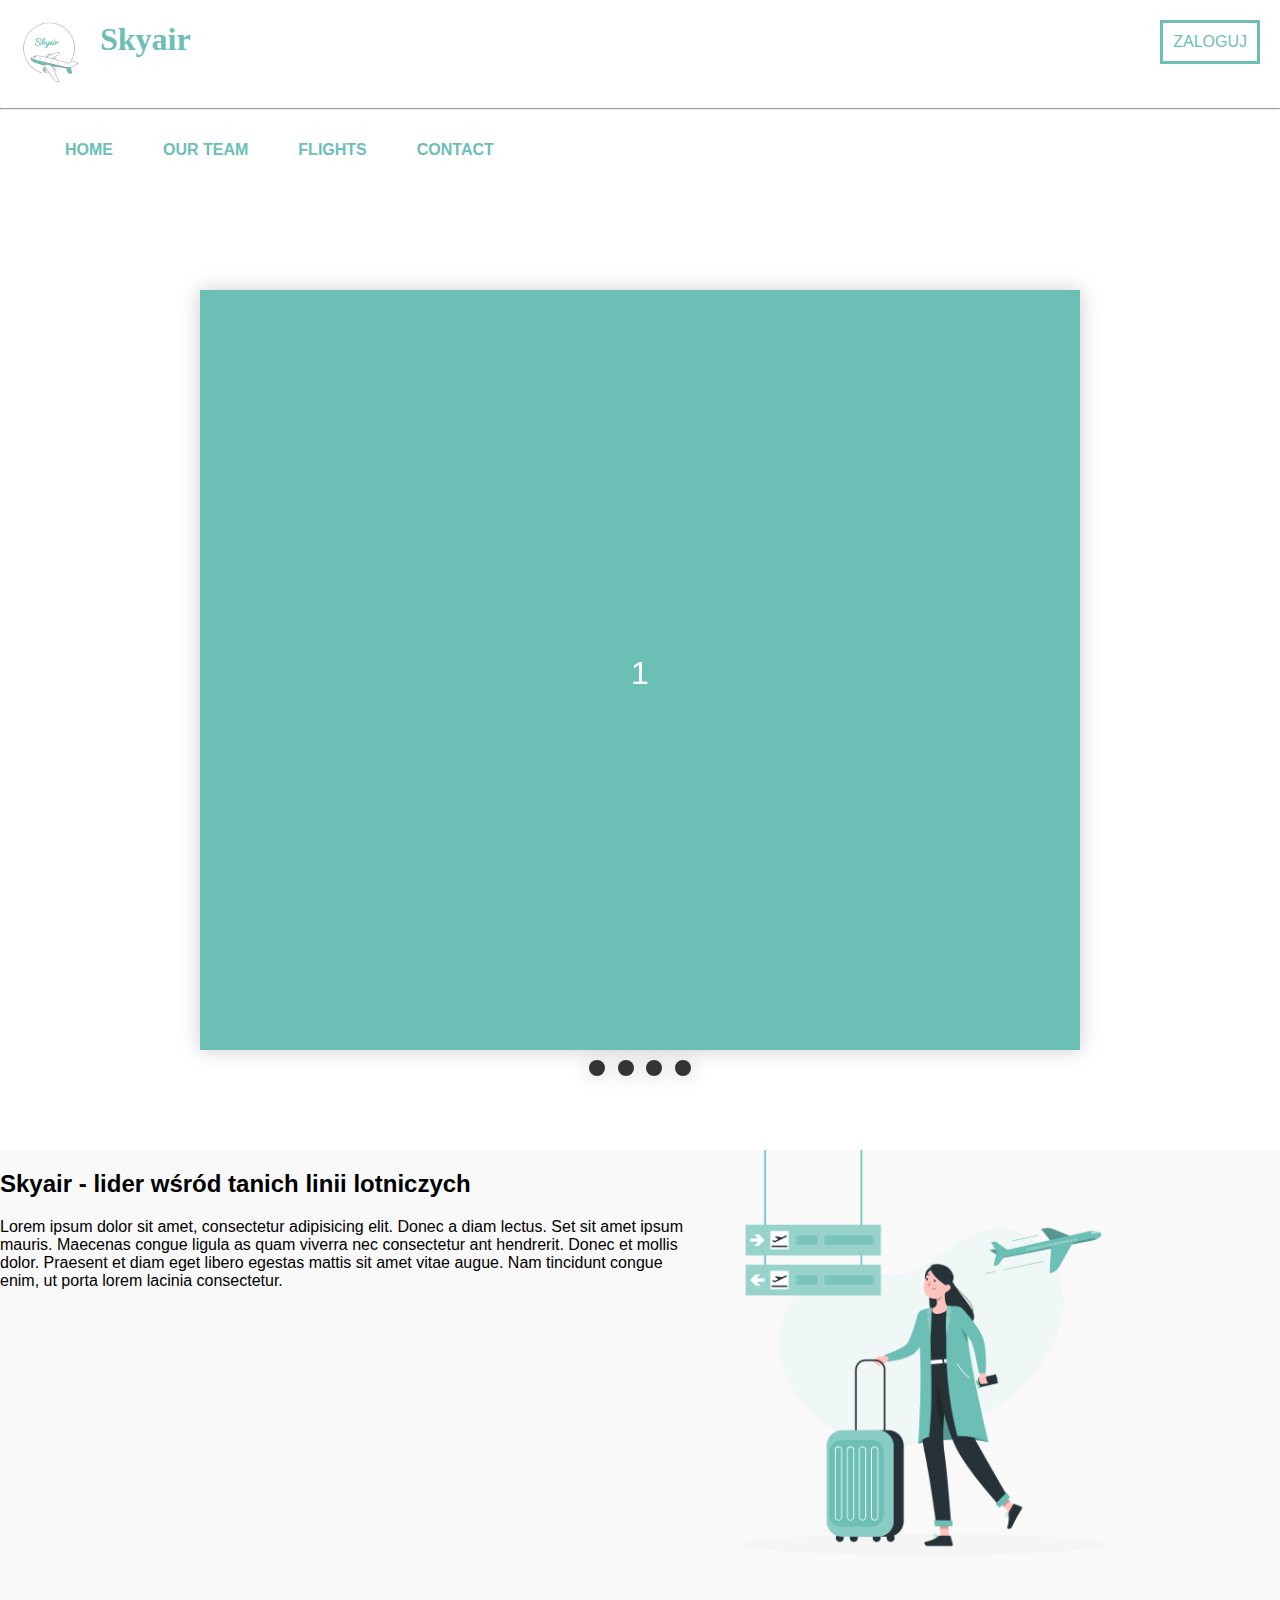
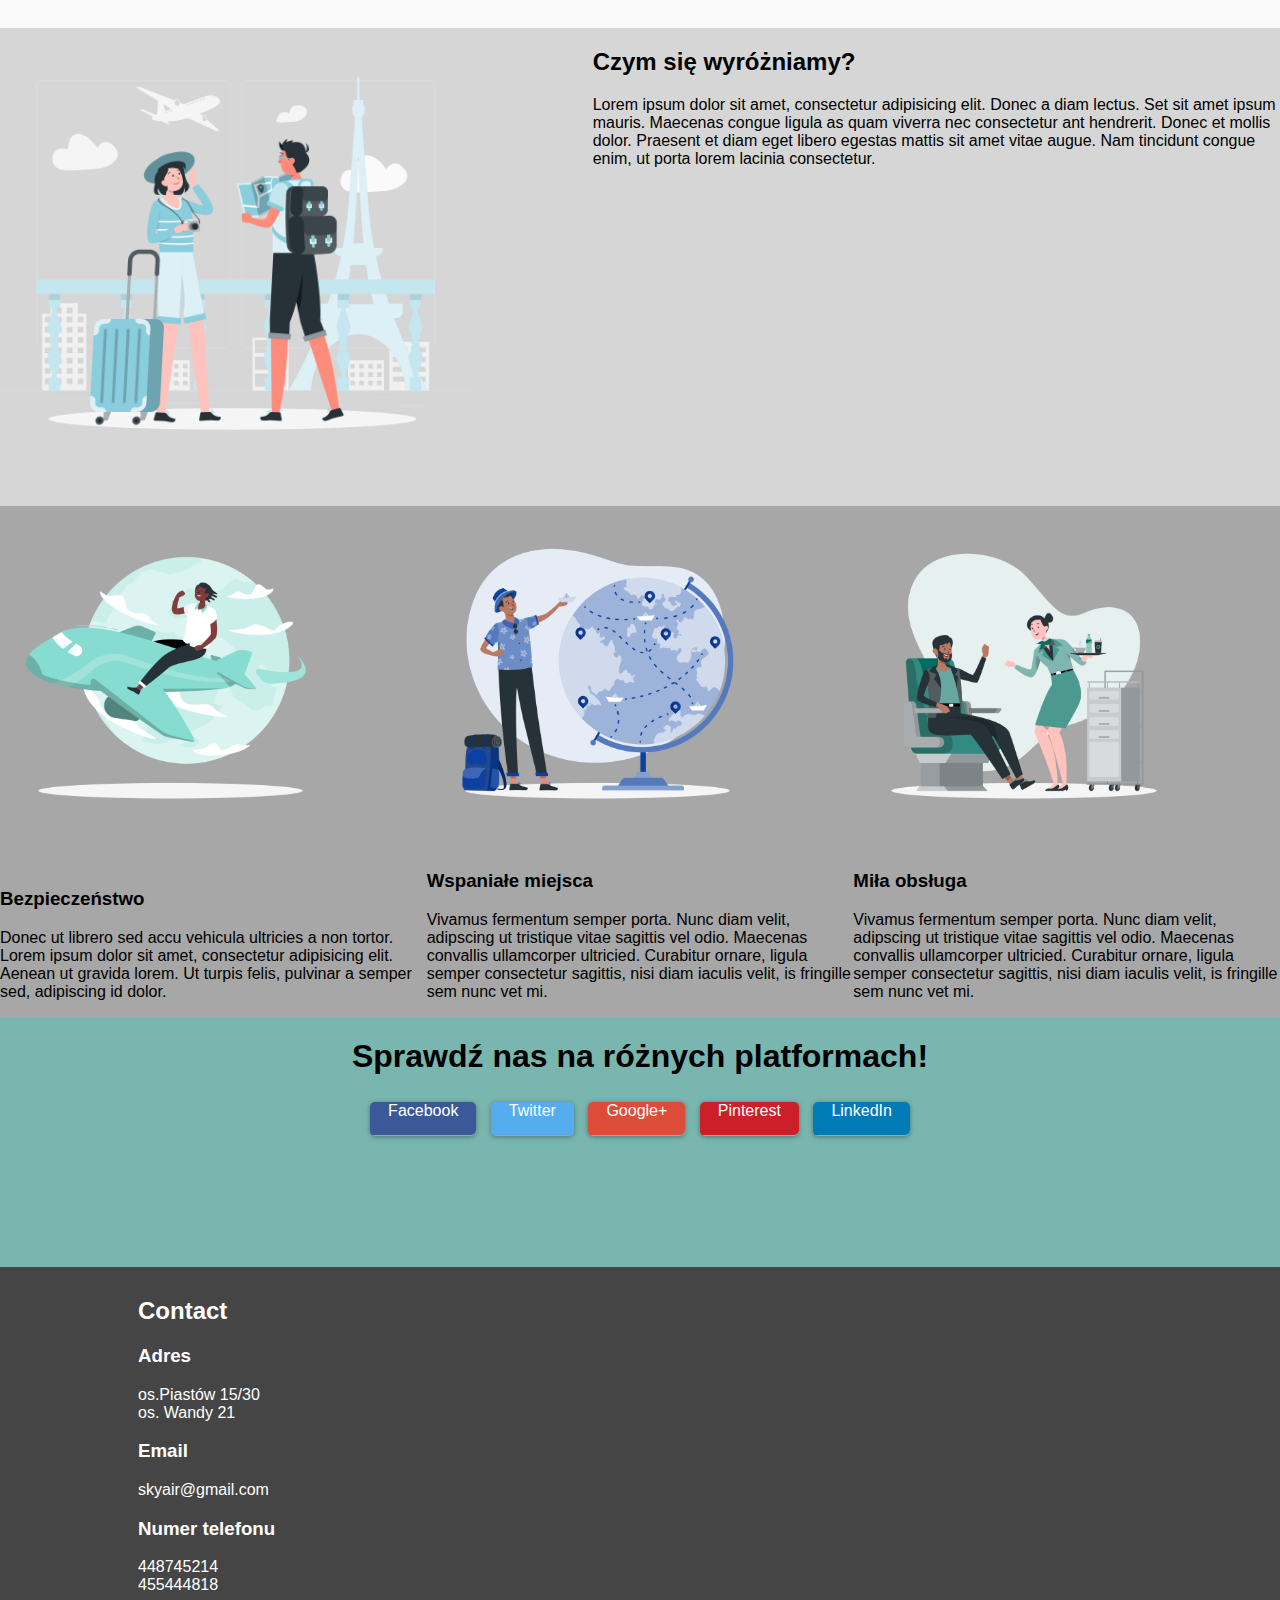
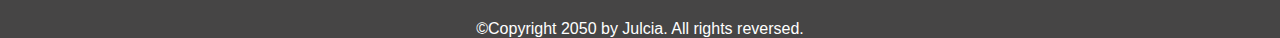
<file: index.html>
<!DOCTYPE html>
<html lang="en">
<head>
   
    <meta charset="UTF-8">
    <meta http-equiv="X-UA-Compatible" content="IE=edge">
    <meta name="viewport" content="width=device-width, initial-scale=1.0">
    <title>Skyair</title>
    <link rel="stylesheet" href="style.css">
    <link rel="stylesheet" href="https://fonts.google.com/specimen/Pacifico?query=pacif">
    <link rel="Shortcut icon" href="miniaturka.png" />

</head>
<body >
    <header>
        <img src="logo_1.png" width="100" height="100"><h1>Skyair</h1>
        <a href="login.html" class="button">zaloguj</a>
    </header>
   
   <hr>
    <nav>
        <section style="background: #eeeeee; color: #fff;">
            <!-- <h2>Underline Stroke</h2> -->
            <nav class="stroke">
        <ul>
          <li><a href="index.html">Home</a></li>
          <li><a href="ourteam.html">Our team</a></li>
          <li><a href="flights.html">Flights</a></li>
          <li><a href="contact.html">Contact</a></li>
        </ul>

    </section>
            </nav>
           
            <section class="carousel" aria-label="Gallery" >
              <ol class="carousel__viewport">
                <li id="carousel__slide1"
                    tabindex="0"
                    class="carousel__slide">
                  <div class="carousel__snapper">
                    <a href="#carousel__slide4"
                       class="carousel__prev"></a>
                    <a href="#carousel__slide2"
                       class="carousel__next"></a>
                  </div>
                </li>
                <li id="carousel__slide2"
                    tabindex="0"
                    class="carousel__slide">
                  <div class="carousel__snapper"></div>
                  <a href="#carousel__slide1"
                     class="carousel__prev"></a>
                  <a href="#carousel__slide3"
                     class="carousel__next"></a>
                </li>
                <li id="carousel__slide3"
                    tabindex="0"
                    class="carousel__slide">
                  <div class="carousel__snapper"></div>
                  <a href="#carousel__slide2"
                     class="carousel__prev"></a>
                  <a href="#carousel__slide4"
                     class="carousel__next"></a>
                </li>
                <li id="carousel__slide4"
                    tabindex="0"
                    class="carousel__slide">
                  <div class="carousel__snapper"></div>
                  <a href="#carousel__slide3"
                     class="carousel__prev"></a>
                  <a href="#carousel__slide1"
                     class="carousel__next"></a>
                </li>
              </ol>
              <aside class="carousel__navigation">
                <ol class="carousel__navigation-list">
                  <li class="carousel__navigation-item">
                    <a href="#carousel__slide1"
                       class="carousel__navigation-button">Go to slide 1</a>
                  </li>
                  <li class="carousel__navigation-item">
                    <a href="#carousel__slide2"
                       class="carousel__navigation-button">Go to slide 2</a>
                  </li>
                  <li class="carousel__navigation-item">
                    <a href="#carousel__slide3"
                       class="carousel__navigation-button">Go to slide 3</a>
                  </li>
                  <li class="carousel__navigation-item">
                    <a href="#carousel__slide4"
                       class="carousel__navigation-button">Go to slide 4</a>
                  </li>
                </ol>
              </aside>
            </section>

            <div class="hero-section">
              <div class="content">
                <h2>Skyair - lider wśród tanich linii lotniczych</h2>
                <p>Lorem ipsum dolor sit amet, consectetur adipisicing elit. Donec a diam lectus. Set sit amet ipsum mauris. Maecenas congue ligula as quam viverra nec consectetur ant hendrerit. Donec et mollis dolor. Praesent et diam eget libero egestas mattis sit amet vitae augue. Nam tincidunt congue enim, ut porta lorem lacinia consectetur.</p>
              </div>
              <div class="picture"><img src="airportp.png"></div>
              </div>

              <div class="fish-section">
               
               
                <div class="picture"><img src="Travelers.png"></div>
                <div class="content">
                  <h2>Czym się wyróżniamy?</h2>
       
                  <p>Lorem ipsum dolor sit amet, consectetur adipisicing elit. Donec a diam lectus. Set sit amet ipsum mauris. Maecenas congue ligula as quam viverra nec consectetur ant hendrerit. Donec et mollis dolor. Praesent et diam eget libero egestas mattis sit amet vitae augue. Nam tincidunt congue enim, ut porta lorem lacinia consectetur.</p>
                </div>
               </div>
<div class="big-dog">
  <div class="dog-section">
    <div class="picture"><img src="flyingp.png"></div>
    <div class="content">
      <h3>Bezpieczeństwo</h3>
      <p>Donec ut librero sed accu vehicula ultricies a non tortor. Lorem ipsum dolor sit amet, consectetur adipisicing elit. Aenean ut gravida lorem. Ut turpis felis, pulvinar a semper sed, adipiscing id dolor.</p>
   
      <!-- <p>Pelientesque auctor nisi id magna consequat sagittis. Curabitur dapibus, enim sit amet elit pharetra tincidunt feugiat nist imperdiet. Ut convallis libero in urna ultrices accumsan. Donec sed odio eros.</p> -->
    </div>
  </div>
   <div class="dog-section">
      <div class="picture"><img src="worldp.png"></div>
    <div class="content">
        <h3>Wspaniałe miejsca</h3>
        <p>Vivamus fermentum semper porta. Nunc diam velit, adipscing ut tristique vitae sagittis vel odio. Maecenas convallis ullamcorper ultricied. Curabitur ornare, ligula semper consectetur sagittis, nisi diam iaculis velit, is fringille sem nunc vet mi.</p>
      </div>
      </div>
    <div class="dog-section">
        <div class="picture"><img src="hostessp.png"></div>
        <div class="content">
            <h3>Miła obsługa</h3>
            <p>Vivamus fermentum semper porta. Nunc diam velit, adipscing ut tristique vitae sagittis vel odio. Maecenas convallis ullamcorper ultricied. Curabitur ornare, ligula semper consectetur sagittis, nisi diam iaculis velit, is fringille sem nunc vet mi.</p>
        </div>
  </div> 
</div>

<div id="social-platforms">
  <h1>Sprawdź nas na różnych platformach!</h1>
  
  <a class="btn btn-icon btn-facebook" href="https://www.facebook.com/"><i class="fa fa-facebook"></i><span>Facebook</span></a>
  <a class="btn btn-icon btn-twitter" href="https://twitter.com/?lang=pl"><i class="fa fa-twitter"></i><span>Twitter</span></a>
  <a class="btn btn-icon btn-googleplus" href="https://www.google.pl/"><i class="fa fa-google-plus"></i><span>Google+</span></a>
  <a class="btn btn-icon btn-pinterest" href="https://pl.pinterest.com/"><i class="fa fa-pinterest"></i><span>Pinterest</span></a>
  <a class="btn btn-icon btn-linkedin" href="https://pl.linkedin.com/"><i class="fa fa-linkedin"></i><span>LinkedIn</span></a>
  </div>
           <div class="color-section">
      <div class="last-section">
            <div class="contact">
              <h2>Contact</h2>
              <h3>Adres</h3>
              <p>os.Piastów 15/30 <br> os. Wandy 21 </p>
    <h3>Email</h3>
    <p>skyair@gmail.com</p>
    <h3>Numer telefonu</h3>
    <p>448745214 <br> 455444818</p>
            </div>
            <div class="map">
              <iframe src="https://www.google.com/maps/embed?pb=!1m18!1m12!1m3!1d5119.494952763664!2d20.00324704894448!3d50.09101461730559!2m3!1f0!2f0!3f0!3m2!1i1024!2i768!4f13.1!3m3!1m2!1s0x47165ab4af4bfb6b%3A0x67a5027c25554f45!2sosiedle%20Kombatant%C3%B3w%2C%20Krak%C3%B3w!5e0!3m2!1spl!2spl!4v1634810886099!5m2!1spl!2spl" width="400" height="300" style="border:0;" allowfullscreen="" loading="lazy"></iframe>

            </div>
    </div>
   </div>
  </div>
      <!-- It contains an article -->
     

 

 

  <!-- <h4>Miła obsługa</h4>

  <p>Donec viverra mi quis quam pulvinar at malesuada arcu rhoncus. Cum soclis natoque penatibus et manis dis parturient montes, nascetur ridiculus mus. In rutrum accumsan ultricies. Mauris vitae nisi at sem facilisis semper ac in est.</p> -->



     

      <!-- the aside content can also be nested within the main content -->
      <!-- <aside>
        <h2>Related</h2>

        <ul>
          <li><a href="#">Oh I do like to be beside the seaside</a></li>
          <li><a href="#">Oh I do like to be beside the sea</a></li>
          <li><a href="#">Although in the North of England</a></li>
          <li><a href="#">It never stops raining</a></li>
          <li><a href="#">Oh well...</a></li>
        </ul>
      </aside> -->

   
    <div class="footer">
        <p>©Copyright 2050 by Julcia. All rights reversed.</p>
    </div>

    <!-- <h2>Heading 2</h2>
    <p style="color:red;">This is a paragraph.</p>
    <p>This is another paragraph.</p> -->
</body>
</html>
</file>
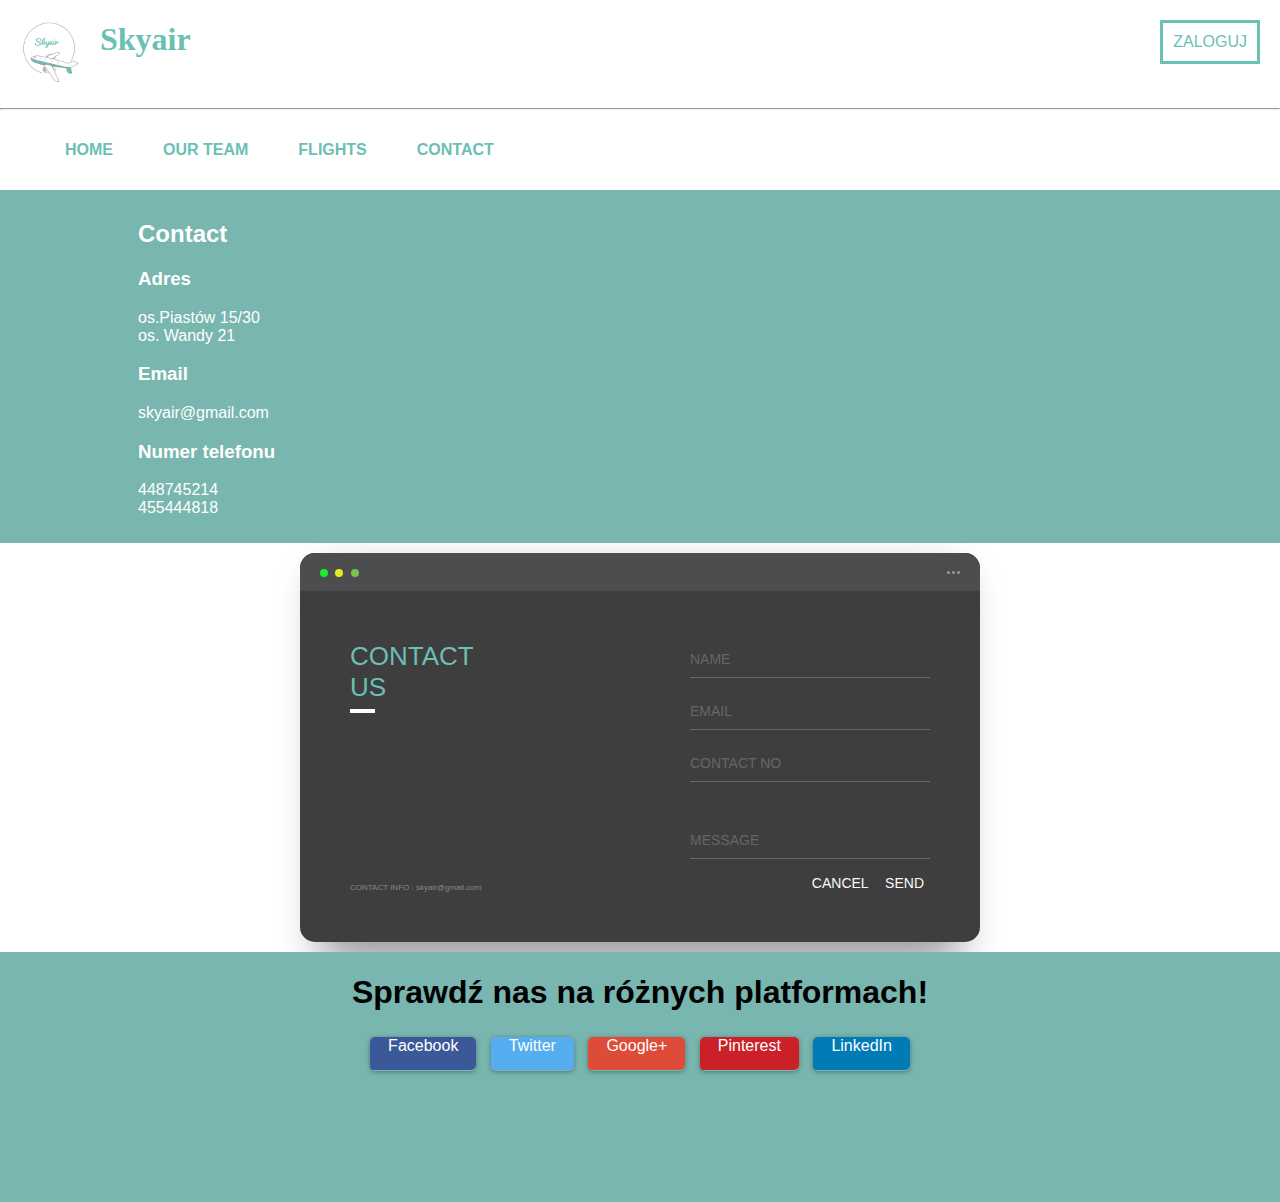
<file: contact.html>
<!DOCTYPE html>
<html lang="en">
<head>
   
    <meta charset="UTF-8">
    <meta http-equiv="X-UA-Compatible" content="IE=edge">
    <meta name="viewport" content="width=device-width, initial-scale=1.0">
    <title>Skyair</title>
    <link rel="stylesheet" href="style.css">
    <link rel="stylesheet" href="https://fonts.google.com/specimen/Pacifico?query=pacif">
    <link rel="Shortcut icon" href="miniaturka.png" />

</head>
<body >
    <header>
        <img src="logo_1.png" width="100" height="100"><h1>Skyair</h1>
        <a href="#" class="button">zaloguj</a>
    </header>
   
   <hr>
    <nav>
        <section style="background: #eeeeee; color: #fff;">
            <!-- <h2>Underline Stroke</h2> -->
            <nav class="stroke">
        <ul>
          <li><a href="index.html">Home</a></li>
          <li><a href="ourteam.html">Our team</a></li>
          <li><a href="flights.html">Flights</a></li>
          <li><a href="contact.html">Contact</a></li>
        </ul>

    </section>
            </nav>

            <div class="color1-section">
                <div class="last-section">
                      <div class="contact">
                        <h2>Contact</h2>
                        <h3>Adres</h3>
                        <p>os.Piastów 15/30 <br> os. Wandy 21 </p>
              <h3>Email</h3>
              <p>skyair@gmail.com</p>
              <h3>Numer telefonu</h3>
              <p>448745214 <br> 455444818</p>
                      </div>
                      <div class="map">
                        <iframe src="https://www.google.com/maps/embed?pb=!1m18!1m12!1m3!1d5119.494952763664!2d20.00324704894448!3d50.09101461730559!2m3!1f0!2f0!3f0!3m2!1i1024!2i768!4f13.1!3m3!1m2!1s0x47165ab4af4bfb6b%3A0x67a5027c25554f45!2sosiedle%20Kombatant%C3%B3w%2C%20Krak%C3%B3w!5e0!3m2!1spl!2spl!4v1634810886099!5m2!1spl!2spl" width="400" height="300" style="border:0;" allowfullscreen="" loading="lazy"></iframe>
          
                      </div>
              </div>
             </div>
            </div>
            <!-- <div class="contact-form">
                <form action="">
                    <label for="name">Imię</label>
                    <input type="text" id="name" name="name">
                    <label for="surname">Nazwisko</label>
                    <input type="text" id="surname" name="surname">
                    <label for="message">Wiadomość</label>
                    <textarea name="message" id="message" cols="30" rows="10"></textarea>
                </form>
            </div> -->

            <div class="background">
                <div class="container">
                  <div class="screen">
                    <div class="screen-header">
                      <div class="screen-header-left">
                        <div class="screen-header-button close"></div>
                        <div class="screen-header-button maximize"></div>
                        <div class="screen-header-button minimize"></div>
                      </div>
                      <div class="screen-header-right">
                        <div class="screen-header-ellipsis"></div>
                        <div class="screen-header-ellipsis"></div>
                        <div class="screen-header-ellipsis"></div>
                      </div>
                    </div>
                    <div class="screen-body">
                      <div class="screen-body-item left">
                        <div class="app-title">
                          <span>CONTACT</span>
                          <span>US</span>
                        </div>
                        <div class="app-contact">CONTACT INFO : skyair@gmail.com</div>
                      </div>
                      <div class="screen-body-item">
                        <div class="app-form">
                          <div class="app-form-group">
                            <input class="app-form-control" placeholder="NAME" >
                          </div>
                          <div class="app-form-group">
                            <input class="app-form-control" placeholder="EMAIL">
                          </div>
                          <div class="app-form-group">
                            <input class="app-form-control" placeholder="CONTACT NO">
                          </div>
                          <div class="app-form-group message">
                            <input class="app-form-control" placeholder="MESSAGE">
                          </div>
                          <div class="app-form-group buttons">
                            <button class="app-form-button">CANCEL</button>
                            <button class="app-form-button">SEND</button>
                          </div>
                        </div>
                      </div>
                    </div>
                  </div>
                  
                  </div>
                </div>
              
              <div id="social-platforms">
                <h1>Sprawdź nas na różnych platformach!</h1>
                
                <a class="btn btn-icon btn-facebook" href="https://www.facebook.com/"><i class="fa fa-facebook"></i><span>Facebook</span></a>
                <a class="btn btn-icon btn-twitter" href="https://twitter.com/?lang=pl"><i class="fa fa-twitter"></i><span>Twitter</span></a>
                <a class="btn btn-icon btn-googleplus" href="https://www.google.pl/"><i class="fa fa-google-plus"></i><span>Google+</span></a>
                <a class="btn btn-icon btn-pinterest" href="https://pl.pinterest.com/"><i class="fa fa-pinterest"></i><span>Pinterest</span></a>
                <a class="btn btn-icon btn-linkedin" href="https://pl.linkedin.com/"><i class="fa fa-linkedin"></i><span>LinkedIn</span></a>
                </div>
                

            <!-- <div class="footer">
                <p>©Copyright 2050 by nobody. All rights reversed.</p>
            </div> -->
    </body>
    </html>
</file>
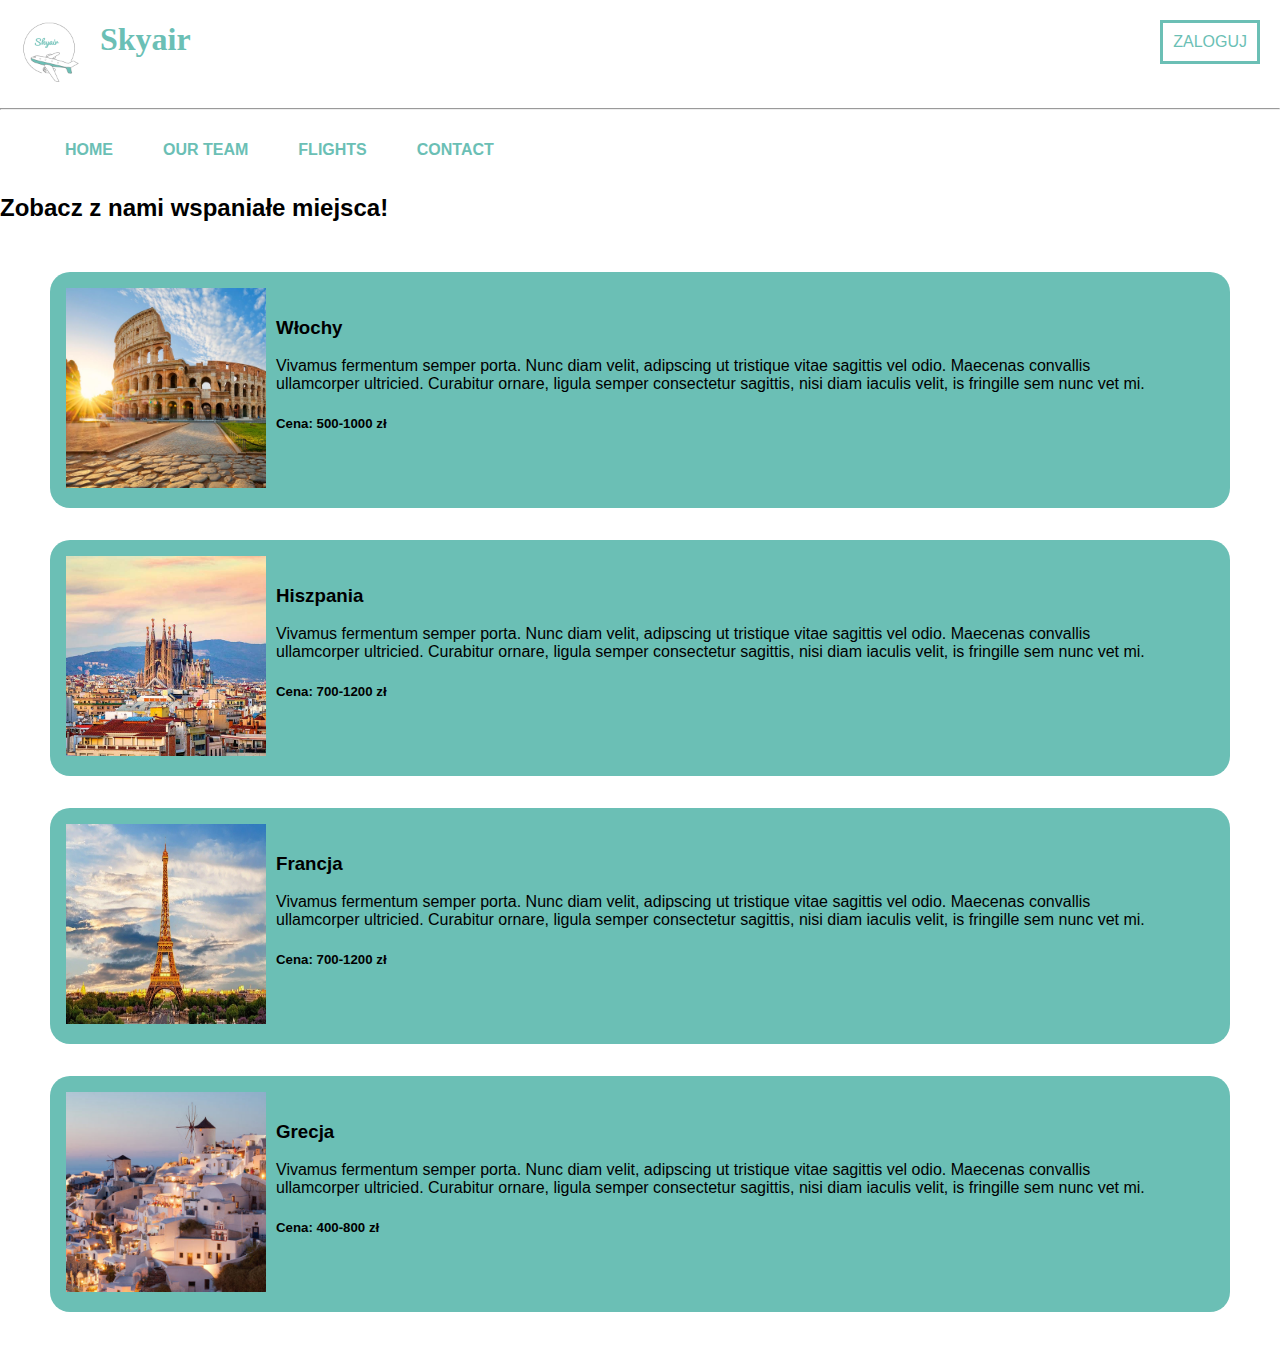
<file: flights.html>
<!DOCTYPE html>
<html lang="en">
<head>
   
    <meta charset="UTF-8">
    <meta http-equiv="X-UA-Compatible" content="IE=edge">
    <meta name="viewport" content="width=device-width, initial-scale=1.0">
    <title>Skyair</title>
    <link rel="stylesheet" href="style.css">
    <link rel="stylesheet" href="https://fonts.google.com/specimen/Pacifico?query=pacif">
    <link rel="Shortcut icon" href="miniaturka.png" />

</head>
<body >
    <header>
        <img src="logo_1.png" width="100" height="100"><h1>Skyair</h1>
        <a href="#" class="button">zaloguj </a>
    </header>
   
   <hr>
    <nav>
        <section style="background: #eeeeee; color: #fff;">
            <!-- <h2>Underline Stroke</h2> -->
            <nav class="stroke">
        <ul>
          <li><a href="index.html">Home</a></li>
          <li><a href="ourteam.html">Our team</a></li>
          <li><a href="flights.html">Flights</a></li>
          <li><a href="contact.html">Contact</a></li>
        </ul>

    </section>
            </nav>

            <h2>Zobacz z nami wspaniałe miejsca!</h2>
            <div class="big-kot">
                <div class="kot-section">
                  <div class="picture1"><img src="wlochy.jpg" width="200px" height="200px"></div>
                  <div class="content1" >
                    <h3>Włochy</h3>
                    <p>Vivamus fermentum semper porta. Nunc diam velit, adipscing ut tristique vitae sagittis vel odio. Maecenas convallis ullamcorper ultricied. Curabitur ornare, ligula semper consectetur sagittis, nisi diam iaculis velit, is fringille sem nunc vet mi.</p>
                 <h5>Cena: 500-1000 zł</h5>
                 
                  </div>
                  
                </div>
                 <div class="kot-section">
                    <div class="picture1"><img src="hiszpania.jpg" width="200px" height="200px"></div>
                    <div class="content2">
                    <h3>Hiszpania</h3>
                      <p>Vivamus fermentum semper porta. Nunc diam velit, adipscing ut tristique vitae sagittis vel odio. Maecenas convallis ullamcorper ultricied. Curabitur ornare, ligula semper consectetur sagittis, nisi diam iaculis velit, is fringille sem nunc vet mi.</p>
                      <h5>Cena: 700-1200 zł</h5>
                    </div>
                    </div>
                    <div class="kot-section">
                      <div class="picture1"><img src="paryz.jpg" width="200px" height="200px"></div>
                      <div class="content2">
                      <h3>Francja</h3>
                        <p>Vivamus fermentum semper porta. Nunc diam velit, adipscing ut tristique vitae sagittis vel odio. Maecenas convallis ullamcorper ultricied. Curabitur ornare, ligula semper consectetur sagittis, nisi diam iaculis velit, is fringille sem nunc vet mi.</p>
                        <h5>Cena: 700-1200 zł</h5>
                      </div>
                    </div>
                  <div class="kot-section">
                      <div class="picture1"><img src="grecja.jpg" width="200px" height="200px"></div>
                      <div class="content1">
                          <h3>Grecja</h3>
                          <p>Vivamus fermentum semper porta. Nunc diam velit, adipscing ut tristique vitae sagittis vel odio. Maecenas convallis ullamcorper ultricied. Curabitur ornare, ligula semper consectetur sagittis, nisi diam iaculis velit, is fringille sem nunc vet mi.</p>
                          <h5>Cena: 400-800 zł</h5>
                        </div>
                </div> 
              </div>
</file>
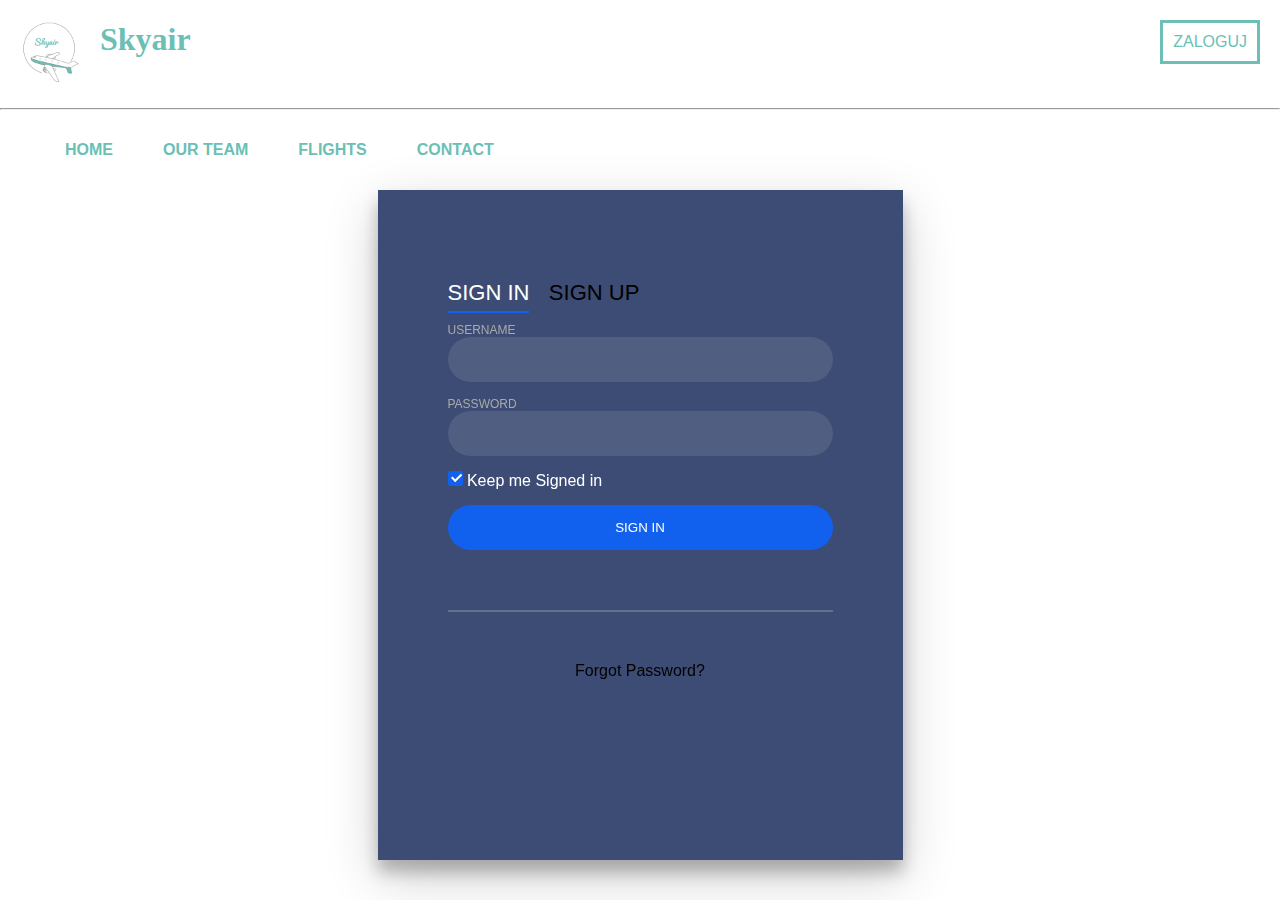
<file: login.html>
<!DOCTYPE html>
<html lang="en">
<head>
   
    <meta charset="UTF-8">
    <meta http-equiv="X-UA-Compatible" content="IE=edge">
    <meta name="viewport" content="width=device-width, initial-scale=1.0">
    <title>Skyair</title>
    <link rel="stylesheet" href="style.css">
    <link rel="stylesheet" href="https://fonts.google.com/specimen/Pacifico?query=pacif">
    <link rel="Shortcut icon" href="miniaturka.png" />

</head>
<body >
    <header>
        <img src="logo_1.png" width="100" height="100"><h1>Skyair</h1>
        <a href="#" class="button">zaloguj</a>
    </header>
   
   <hr>
    <nav>
        <section style="background: #eeeeee; color: #fff;">
            <!-- <h2>Underline Stroke</h2> -->
            <nav class="stroke">
        <ul>
          <li><a href="index.html">Home</a></li>
          <li><a href="ourteam.html">Our team</a></li>
          <li><a href="flights.html">Flights</a></li>
          <li><a href="contact.html">Contact</a></li>
        </ul>

    </section>
            </nav>

            <div class="login-wrap">
                <div class="login-html">
                    <input id="tab-1" type="radio" name="tab" class="sign-in" checked><label for="tab-1" class="tab">Sign In</label>
                    <input id="tab-2" type="radio" name="tab" class="sign-up"><label for="tab-2" class="tab">Sign Up</label>
                    <div class="login-form">
                        <div class="sign-in-htm">
                            <div class="group">
                                <label for="user" class="label">Username</label>
                                <input id="user" type="text" class="input">
                            </div>
                            <div class="group">
                                <label for="pass" class="label">Password</label>
                                <input id="pass" type="password" class="input" data-type="password">
                            </div>
                            <div class="group">
                                <input id="check" type="checkbox" class="check" checked>
                                <label for="check"><span class="icon"></span> Keep me Signed in</label>
                            </div>
                            <div class="group">
                                <input type="submit" class="button" value="Sign In">
                            </div>
                            <div class="hr"></div>
                            <div class="foot-lnk">
                                <a href="#forgot">Forgot Password?</a>
                            </div>
                        </div>
                        <div class="sign-up-htm">
                            <div class="group">
                                <label for="user" class="label">Username</label>
                                <input id="user" type="text" class="input">
                            </div>
                            <div class="group">
                                <label for="pass" class="label">Password</label>
                                <input id="pass" type="password" class="input" data-type="password">
                            </div>
                            <div class="group">
                                <label for="pass" class="label">Repeat Password</label>
                                <input id="pass" type="password" class="input" data-type="password">
                            </div>
                            <div class="group">
                                <label for="pass" class="label">Email Address</label>
                                <input id="pass" type="text" class="input">
                            </div>
                            <div class="group">
                                <input type="submit" class="button" value="Sign Up">
                            </div>
                            <div class="hr"></div>
                            <div class="foot-lnk">
                                <label for="tab-1">Already Member?</a>
                            </div>
                        </div>
                    </div>
                </div>
            </div>
</file>
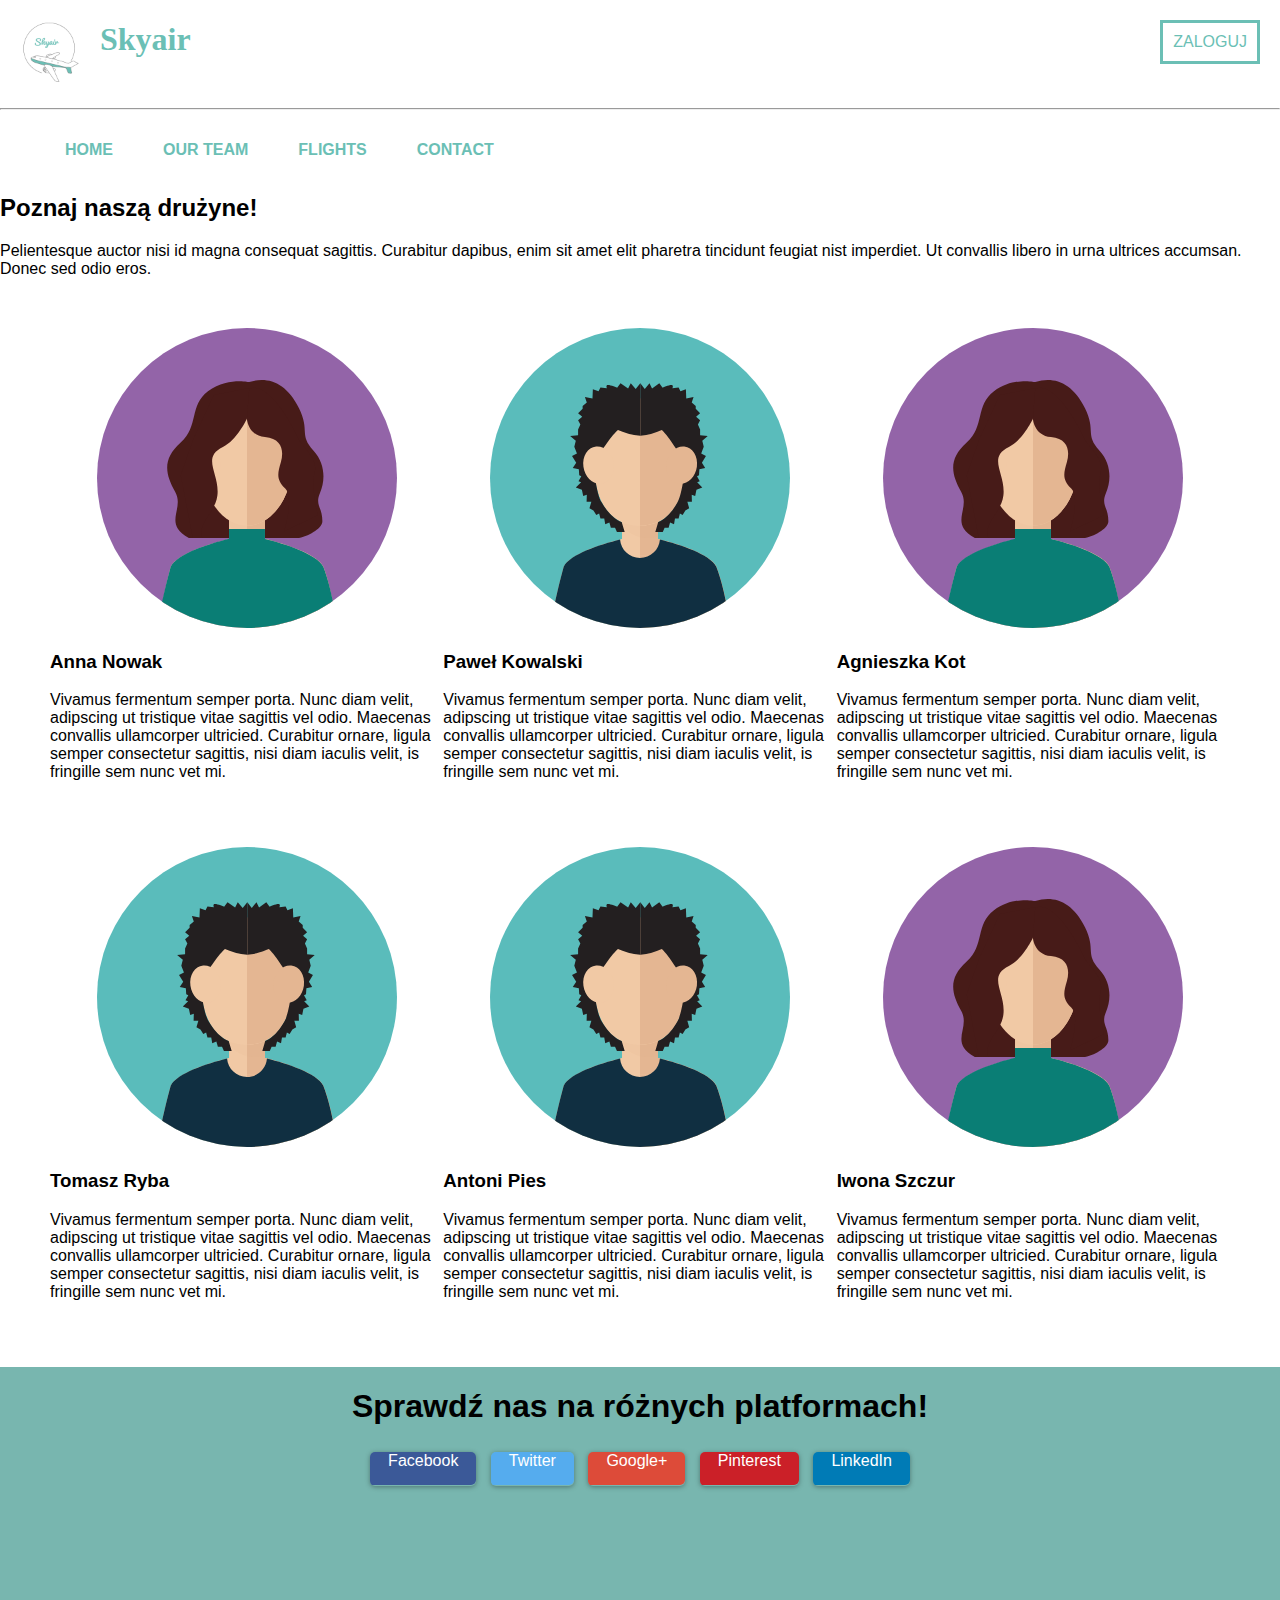
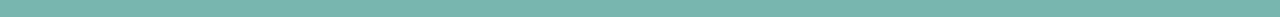
<file: ourteam.html>
<!DOCTYPE html>
<html lang="en">
<head>
   
    <meta charset="UTF-8">
    <meta http-equiv="X-UA-Compatible" content="IE=edge">
    <meta name="viewport" content="width=device-width, initial-scale=1.0">
    <title>Skyair</title>
    <link rel="stylesheet" href="style.css">
    <link rel="stylesheet" href="https://fonts.google.com/specimen/Pacifico?query=pacif">
    <link rel="Shortcut icon" href="miniaturka.png" />

</head>
<body >
    <header>
        <img src="logo_1.png" width="100" height="100"><h1>Skyair</h1>
        <a href="#" class="button">zaloguj</a>
    </header>
   
   <hr>
    <nav>
        <section style="background: #eeeeee; color: #fff;">
            <!-- <h2>Underline Stroke</h2> -->
            <nav class="stroke">
        <ul>
          <li><a href="index.html">Home</a></li>
          <li><a href="ourteam.html">Our team</a></li>
          <li><a href="flights.html">Flights</a></li>
          <li><a href="contact.html">Contact</a></li>
        </ul>

    </section>
            </nav>

<h2>Poznaj naszą drużyne!</h2>
<p>Pelientesque auctor nisi id magna consequat sagittis. Curabitur dapibus, enim sit amet elit pharetra tincidunt feugiat nist imperdiet. Ut convallis libero in urna ultrices accumsan. Donec sed odio eros.</p>
<div class="big-sok">
    <div class="sok-section">
      <div class="zdj"><img src="ona.svg"></div>
      <div class="content">
        <h3>Anna Nowak</h3>
        <p>Vivamus fermentum semper porta. Nunc diam velit, adipscing ut tristique vitae sagittis vel odio. Maecenas convallis ullamcorper ultricied. Curabitur ornare, ligula semper consectetur sagittis, nisi diam iaculis velit, is fringille sem nunc vet mi.</p>
     
        <!-- <p>Pelientesque auctor nisi id magna consequat sagittis. Curabitur dapibus, enim sit amet elit pharetra tincidunt feugiat nist imperdiet. Ut convallis libero in urna ultrices accumsan. Donec sed odio eros.</p> -->
      </div>
    </div>
     <div class="sok-section">
        <div class="zdj"><img src="on.svg"></div>
      <div class="content">
          <h3>Paweł Kowalski</h3>
          <p>Vivamus fermentum semper porta. Nunc diam velit, adipscing ut tristique vitae sagittis vel odio. Maecenas convallis ullamcorper ultricied. Curabitur ornare, ligula semper consectetur sagittis, nisi diam iaculis velit, is fringille sem nunc vet mi.</p>
        </div>
        </div>
      <div class="sok-section">
          <div class="zdj"><img src="ona.svg"></div>
          <div class="content">
              <h3>Agnieszka Kot</h3>
              <p>Vivamus fermentum semper porta. Nunc diam velit, adipscing ut tristique vitae sagittis vel odio. Maecenas convallis ullamcorper ultricied. Curabitur ornare, ligula semper consectetur sagittis, nisi diam iaculis velit, is fringille sem nunc vet mi.</p>
          </div>
    </div> 
  </div>
  <div class="big-sok">
    <div class="sok-section">
      <div class="zdj"><img src="on.svg"></div>
      <div class="content">
        <h3>Tomasz Ryba</h3>
        <p>Vivamus fermentum semper porta. Nunc diam velit, adipscing ut tristique vitae sagittis vel odio. Maecenas convallis ullamcorper ultricied. Curabitur ornare, ligula semper consectetur sagittis, nisi diam iaculis velit, is fringille sem nunc vet mi.</p>
     
        <!-- <p>Pelientesque auctor nisi id magna consequat sagittis. Curabitur dapibus, enim sit amet elit pharetra tincidunt feugiat nist imperdiet. Ut convallis libero in urna ultrices accumsan. Donec sed odio eros.</p> -->
      </div>
    </div>
     <div class="sok-section">
        <div class="zdj"><img src="on.svg"></div>
      <div class="content">
          <h3>Antoni Pies</h3>
          <p>Vivamus fermentum semper porta. Nunc diam velit, adipscing ut tristique vitae sagittis vel odio. Maecenas convallis ullamcorper ultricied. Curabitur ornare, ligula semper consectetur sagittis, nisi diam iaculis velit, is fringille sem nunc vet mi.</p>
        </div>
        </div>
      <div class="sok-section">
          <div class="zdj"><img src="ona.svg"></div>
          <div class="content">
              <h3>Iwona Szczur</h3>
              <p>Vivamus fermentum semper porta. Nunc diam velit, adipscing ut tristique vitae sagittis vel odio. Maecenas convallis ullamcorper ultricied. Curabitur ornare, ligula semper consectetur sagittis, nisi diam iaculis velit, is fringille sem nunc vet mi.</p>
          </div>
    </div> 
  </div>

  <div id="social-platforms">
    <h1>Sprawdź nas na różnych platformach!</h1>
    
    <a class="btn btn-icon btn-facebook" href="https://www.facebook.com/"><i class="fa fa-facebook"></i><span>Facebook</span></a>
    <a class="btn btn-icon btn-twitter" href="https://twitter.com/?lang=pl"><i class="fa fa-twitter"></i><span>Twitter</span></a>
    <a class="btn btn-icon btn-googleplus" href="https://www.google.pl/"><i class="fa fa-google-plus"></i><span>Google+</span></a>
    <a class="btn btn-icon btn-pinterest" href="https://pl.pinterest.com/"><i class="fa fa-pinterest"></i><span>Pinterest</span></a>
    <a class="btn btn-icon btn-linkedin" href="https://pl.linkedin.com/"><i class="fa fa-linkedin"></i><span>LinkedIn</span></a>
    </div>
</file>
<file: style.css>
body{
  margin:0;
  padding: 0;
  max-width: 100%;
  font-family: Arial;
}

h5 ~ a{
  border-color: red;
}

header{
  color:#6BBFB5;
  font-family: "Pacifico";
  display: flex;
  flex-direction: row;
  justify-content: left;
}
   nav{
     background-color: white ;
   }
  nav ul{
      display: flex;
      flex-direction: row;
      justify-content: left;
  }
  nav ul li{
      display: inline-block
      /* list-style:none;
      padding-right: 2em; */
  }
  nav ul li a {
  display: block;
    padding: 15px;
    text-decoration: none;
    color: #6BBFB5;
    font-weight: 800;
    text-transform: uppercase;
    margin: 0 10px;
  }
  nav ul li a,
  nav ul li a:after,
  nav ul li a:before {
    transition: all .5s;
  }
  nav ul li a:hover {
    color: #6BBFB5;
  }
  nav.stroke ul li a,
nav.fill ul li a {
position: relative;
}
nav.stroke ul li a:after,
nav.fill ul li a:after {
position: absolute;
bottom: 0;
left: 0;
right: 0;
margin: auto;
width: 0%;
content: '.';
color: transparent;
background: #6BBFB5;
height: 1px;
}
nav.stroke ul li a:hover:after {
width: 100%;
}

  .main1{
      color:black;
  }
 
.hero-section{
  width: 100%;
  display: flex;
  flex-direction: row;
  justify-content: center;
 background-color: rgb(250, 249, 249);
  /* background-image: url("lotnisko1.png"); */
  /* background-size: 100% 100%;
  background-position: 0% 0%;
  min-width: 100%;
  min-height: 100%; */
}

.picture img{
  width:80%;

}
header b{
  border: 3px solid #6b71bf;
  padding: 10px;
  position: absolute;
  right: 20px;
  top: 10px;
  text-transform: uppercase;
  font-family: Arial, Helvetica, sans-serif;
  text-decoration: none;
  color: #7cbf6b;
}
header b:hover{
  background-color: #bf7c6b;
  color:white;
}
.fish-section{
  display: flex;
  flex-direction: row;
  justify-content: space-between;
background-color: rgb(214, 214, 214);
}
.cat-section{
  display: flex;
  flex-direction: row;
  justify-content: space-between;
background-color: rgb(167, 167, 167);
}

.big-dog{
  display: flex;
  flex-direction: row;
  justify-content: space-between;
  background-color: rgb(167, 167, 167);
}

.dog-section{
  display: flex;
  flex-direction: column;
  justify-content: space-between;
 
}
.big-sok{
  display: flex;
  flex-direction: row;
  justify-content: space-between;
  background-color: white;
  margin: 50px;
}

.sok-section{
  display: flex;
  flex-direction: column;
  justify-content: space-between;
  align-items: center;
  width: 35%;
}


.zdj img{
  width: 100%;
  
  border-radius: 50%;
  
}

/* @import url(//maxcdn.bootstrapcdn.com/font-awesome/4.2.0/css/font-awesome.min.css);
@import url(https://fonts.googleapis.com/css?family=Roboto:400,300); */

/*Ignore me, I'm just page styling*/
/* html {font-family: 'Roboto', sans-serif;font-size:16px;line-height:1em;height:100%;}
/* body { */
  /* background: #ffffff;
  background: -moz-linear-gradient(-45deg, #ffffff 0%, #ffffff 50%, #F2F2F2 50%, #F2F2F2 50%, #F2F2F2 100%);
  background: -webkit-gradient(linear, left top, right bottom, color-stop(0%,#ffffff), color-stop(50%,#ffffff), color-stop(50%,#F2F2F2), color-stop(50%,#F2F2F2), color-stop(100%,#F2F2F2));
  background: -webkit-linear-gradient(-45deg, #ffffff 0%,#ffffff 50%,#F2F2F2 50%,#F2F2F2 50%,#F2F2F2 100%);
  background: -o-linear-gradient(-45deg, #ffffff 0%,#ffffff 50%,#F2F2F2 50%,#F2F2F2 50%,#F2F2F2 100%);
  background: -ms-linear-gradient(-45deg, #ffffff 0%,#ffffff 50%,#F2F2F2 50%,#F2F2F2 50%,#F2F2F2 100%);
  background: linear-gradient(135deg, #ffffff 0%,#ffffff 50%,#F2F2F2 50%,#F2F2F2 50%,#F2F2F2 100%);
} */ 



#social-platforms {
  
  top:100px;
  top:25vh;
  font-size:1rem;
  text-align: center;
  height:250px;
  overflow:hidden;
}

/*Pen code from this point on*/
.btn {
  clear:both;
  white-space:nowrap;
  /* font-size: .8em; */
  display:inline-block;
  border-radius:5px;
  box-shadow: 0 1px 5px 0 rgba(0, 0, 0, 0.35);
  margin: 5px;
  -webkit-transition:all .5s;
  -moz-transition:all .5s;
  transition:all .5s;
  overflow:hidden;
  height: 34px;

}

.btn:hover {
  box-shadow: 0 5px 15px 0 black;
}

.btn:focus {
  box-shadow: 0 3px 10px 0 rgba(0, 0, 0, 0.4);
}

/* .btn > span,.btn-icon > i {
  float:left;
  padding:13px;
  -webkit-transition:all .5s;
  -moz-transition:all .5s;
  transition:all .5s;
  line-height:1em
} */

.btn > span {
  padding:14px 18px 16px;
  white-space:nowrap;
  color:#FFF;
  background:#b8b8b8
  
}

.btn:focus > span {
  background:#9a9a9a
} 

/* .btn-icon > i {
  border-radius:5px 0 0 5px;
  position:relative;
  width:13px;
  text-align:center;
  font-size:1.25em;
  color:#fff;
  
} */

/* .btn-icon > i:after {
  content:"";
  border:8px solid;
  border-color:transparent transparent transparent #222;
  position:absolute;
  top:13px;
  right:-15px
} */

.btn-icon:hover > i,.btn-icon:focus > i {
  color:#FFF
} 

.btn-icon > span {
  border-radius:0 5px 5px 0
}

/*Facebook*/
.btn-facebook:hover > i,.btn-facebook:focus > i {
  color:#3b5998
}

.btn-facebook > span {
  background:#3b5998
}

/*Twitter*/
.btn-twitter:hover > i,.btn-twitter:focus > i {
  color:#55acee
}

.btn-twitter > span {
  background:#55acee
}

/*Google*/
.btn-googleplus:hover > i,.btn-googleplus:focus > i {
  color:#dd4b39
}

.btn-googleplus > span {
  background:#dd4b39
}

/*Pinterest*/
.btn-pinterest:hover > i,.btn-pinterest:focus > i {
  color:#cb2028
}

.btn-pinterest > span {
  background:#cb2028
}

/*LinkedIn*/
.btn-linkedin:hover > i,.btn-linkedin:focus > i {
  color:#007bb6
}

.btn-linkedin > span {
  background:#007bb6
}


@media screen and (max-width: 900px) {
.sok-section{
  width: 40%;
}

}
.big-kot{
  margin: 50px;
  
}
.kot-section{
  display: flex;
  flex-direction: row;
  justify-content: left;
  margin-bottom: 2rem;
  padding: 1rem;
  
  background: #6bbfb5;
  border-radius: 20px;
}
.contact{
  padding: 10px;
  width: 900px;
}
.last-section{
  display: flex;
  flex-direction: row;
  justify-content: space-between;
 width: 80%;
 margin: auto;
 color: white;
 
}

.color-section{
  background-color: rgb(70, 69, 69);
}
.color1-section{
  background-color: #78b6af;
  color: #333;
}
.footer{
  background-color: rgb(70, 69, 69);
  text-align: center;
  color: #fff;
}

.footer p{
  margin: 0;
}

#social-platforms{
  background-color: #78b6af;
}
.content1{
  padding: 10px;
  width: 900px;
  background-color: #6bbfb5;
}
.content2{
  padding: 10px;
  width: 900px;
  background-color:#6bbfb5;
}
.cat-section div{
  flex-direction: column;
}

a.button{
  border: 3px solid #6bbfb5;
  padding: 10px;
  position: absolute;
  right: 20px;
  top: 20px;
  text-transform: uppercase;
  font-family: Arial, Helvetica, sans-serif;
  text-decoration: none;
  color: #6BBFB5;
}

header a:hover{
  background-color: #6BBFB5;
  color:white;
}
form{
  display: flex;
  flex-direction: column;
  padding: 50px;
  background-color: #bf7c6b;
}

form input{
  height: 2rem;
}

form input:focus, form textarea:focus{
  outline: none;
}

form input, form textarea{
  border: none;
  border-bottom: 3px solid #0093E9;
  margin-bottom: 1.5rem;
}

@keyframes tonext {
  75% {
    left: 0;
  }
  95% {
    left: 100%;
  }
  98% {
    left: 100%;
  }
  99% {
    left: 0;
  }
}

@keyframes tostart {
  75% {
    left: 0;
  }
  95% {
    left: -300%;
  }
  98% {
    left: -300%;
  }
  99% {
    left: 0;
  }
}

@keyframes snap {
  96% {
    scroll-snap-align: center;
  }
  97% {
    scroll-snap-align: none;
  }
  99% {
    scroll-snap-align: none;
  }
  100% {
    scroll-snap-align: center;
  }
}










* {
  box-sizing: border-box;
  scrollbar-color: transparent transparent; /* thumb and track color */
  scrollbar-width: 0px;
}

*::-webkit-scrollbar {
  width: 0;
}

*::-webkit-scrollbar-track {
  background: transparent;
}

*::-webkit-scrollbar-thumb {
  background: transparent;
  border: none;
}

* {
  -ms-overflow-style: none;
}

ol, li {
  list-style: none;
  margin: 0;
  padding: 0;
}

.carousel {
  position: relative;
  padding-top: 75%;
  filter: drop-shadow(0 0 10px #0003);
  perspective: 100px;
  
  
}

.carousel__viewport {
  position: absolute;
  top: 100px;
  right: 200px;
  bottom: 100px;
  left: 200px;
  display: flex;
  overflow-x: scroll;
  counter-reset: item;
  scroll-behavior: smooth;
  scroll-snap-type: x mandatory;
}

.carousel__slide {
  position: relative;
  flex: 0 0 100%;
  width: 100%;
  background-color: #6bbfb5;
  counter-increment: item;
}

.carousel__slide:nth-child(even) {
  background-color: #99f;
}

.carousel__slide:before {
  content: counter(item);
  position: absolute;
  top: 50%;
  left: 50%;
  transform: translate3d(-50%,-40%,70px);
  color: #fff;
  font-size: 2em;
}

.carousel__snapper {
  position: absolute;
  top: 0;
  left: 0;
  width: 100%;
  height: 100%;
  scroll-snap-align: center;
}

@media (hover: hover) {
  .carousel__snapper {
    animation-name: tonext, snap;
    animation-timing-function: ease;
    animation-duration: 4s;
    animation-iteration-count: infinite;
  }

  .carousel__slide:last-child .carousel__snapper {
    animation-name: tostart, snap;
  }
}

@media (prefers-reduced-motion: reduce) {
  .carousel__snapper {
    animation-name: none;
  }
}

.carousel:hover .carousel__snapper,
.carousel:focus-within .carousel__snapper {
  animation-name: none;
}

.carousel__navigation {
  position: absolute;
  right: 0;
  bottom: 70px;
  left: 0;
  text-align: center;
}

.carousel__navigation-list,
.carousel__navigation-item {
  display: inline-block;
}

.carousel__navigation-button {
  display: inline-block;
  width: 1.5rem;
  height: 1.5rem;
  background-color: #333;
  background-clip: content-box;
  border: 0.25rem solid transparent;
  border-radius: 50%;
  font-size: 0;
  transition: transform 0.1s;
}

*, *:before, *:after {
  box-sizing: border-box;
  -webkit-font-smoothing: antialiased;
  -moz-osx-font-smoothing: grayscale;
}



/* body, button, input {
  font-family: 'Montserrat', sans-serif;
  font-weight: 700;
  letter-spacing: 1.4px;
} */

.background {
  display: flex;
  
}

.container {
  flex: 0 1 700px;
  margin: auto;
  padding: 10px;
}

.screen {
  position: relative;
  background: #3e3e3e;
  border-radius: 15px;
}

.screen:after {
  content: '';
  display: block;
  position: absolute;
  top: 0;
  left: 20px;
  right: 20px;
  bottom: 0;
  border-radius: 15px;
  box-shadow: 0 20px 40px rgba(0, 0, 0, .4);
  z-index: -1;
}

.screen-header {
  display: flex;
  align-items: center;
  padding: 10px 20px;
  background: #4d4d4f;
  border-top-left-radius: 15px;
  border-top-right-radius: 15px;
}

.screen-header-left {
  margin-right: auto;
}

.screen-header-button {
  display: inline-block;
  width: 8px;
  height: 8px;
  margin-right: 3px;
  border-radius: 8px;
  background: white;
}

.screen-header-button.close {
  background: #1ced2d;
}

.screen-header-button.maximize {
  background: #e8e925;
}

.screen-header-button.minimize {
  background: #74c54f;
}

.screen-header-right {
  display: flex;
}

.screen-header-ellipsis {
  width: 3px;
  height: 3px;
  margin-left: 2px;
  border-radius: 8px;
  background: #999;
}

.screen-body {
  display: flex;
}

.screen-body-item {
  flex: 1;
  padding: 50px;
}

.screen-body-item.left {
  display: flex;
  flex-direction: column;
}

.app-title {
  display: flex;
  flex-direction: column;
  position: relative;
  color:#6bbfb5;
  font-size: 26px;
}

.app-title:after {
  content: '';
  display: block;
  position: absolute;
  left: 0;
  bottom: -10px;
  width: 25px;
  height: 4px;
  background:white;
}

.app-contact {
  margin-top: auto;
  font-size: 8px;
  color: #888;
}

.app-form-group {
  margin-bottom: 15px;
}

.app-form-group.message {
  margin-top: 40px;
}

.app-form-group.buttons {
  margin-bottom: 0;
  text-align: right;
}

.app-form-control {
  width: 100%;
  padding: 10px 0;
  background: none;
  border: none;
  border-bottom: 1px solid #666;
  color: #ddd;
  font-size: 14px;
  text-transform: uppercase;
  outline: none;
  transition: border-color .2s;
}

.app-form-control::placeholder {
  color: #666;
}

.app-form-control:focus {
  border-bottom-color: #ddd;
}


.app-form-button {
  background: none;
  border: none;
  color: #faf9f9;
  font-size: 14px;
  cursor: pointer;
  outline: none;
}

.app-form-button:hover {
  color:#6BBFB5;
}

/* .credits {
  display: flex;
  justify-content: center;
  align-items: center;
  margin-top: 20px;
  color: #ffa4bd;
  font-family: 'Roboto Condensed', sans-serif;
  font-size: 16px;
  font-weight: normal;
} */

.credits-link {
  display: flex;
  align-items: center;
  color: #fff;
  font-weight: bold;
  text-decoration: none;
}

.dribbble {
  width: 20px;
  height: 20px;
  margin: 0 5px;
}

@media screen and (max-width: 520px) {
  .screen-body {
    flex-direction: column;
  }

  .screen-body-item.left {
    margin-bottom: 30px;
  }

  .app-title {
    flex-direction: row;
  }

  .app-title span {
    margin-right: 12px;
    line-height: 1.2rem;
  }

  .app-title:after {
    display: none;
  }
}

@media screen and (max-width: 600px) {
  .screen-body {
    padding: 40px;
  }

  .screen-body-item {
    padding: 0;
  }
}

*,:after,:before{box-sizing:border-box}
.clearfix:after,.clearfix:before{content:'';display:table}
.clearfix:after{clear:both;display:block}
a{color:inherit;text-decoration:none}

.login-wrap{
	width:100%;
	margin:auto;
	max-width:525px;
	min-height:670px;
	position:relative;
	/* background:url(https://raw.githubusercontent.com/khadkamhn/day-01-login-form/master/img/bg.jpg) no-repeat center; */
	box-shadow:0 12px 15px 0 rgba(0,0,0,.24),0 17px 50px 0 rgba(0,0,0,.19);
}
.login-html{
	width:100%;
	height:100%;
	position:absolute;
	padding:90px 70px 50px 70px;
	background:rgba(40,57,101,.9);
}
.login-html .sign-in-htm,
.login-html .sign-up-htm{
	top:0;
	left:0;
	right:0;
	bottom:0;
	position:absolute;
	transform:rotateY(180deg);
	backface-visibility:hidden;
	transition:all .4s linear;
}
.login-html .sign-in,
.login-html .sign-up,
.login-form .group .check{
	display:none;
}
.login-html .tab,
.login-form .group .label,
.login-form .group .button{
	text-transform:uppercase;
}
.login-html .tab{
	font-size:22px;
	margin-right:15px;
	padding-bottom:5px;
	margin:0 15px 10px 0;
	display:inline-block;
	border-bottom:2px solid transparent;
}
.login-html .sign-in:checked + .tab,
.login-html .sign-up:checked + .tab{
	color:#fff;
	border-color:#1161ee;
}
.login-form{
	min-height:345px;
	position:relative;
	perspective:1000px;
	transform-style:preserve-3d;
}
.login-form .group{
	margin-bottom:15px;
}
.login-form .group .label,
.login-form .group .input,
.login-form .group .button{
	width:100%;
	color:#fff;
	display:block;
}
.login-form .group .input,
.login-form .group .button{
	border:none;
	padding:15px 20px;
	border-radius:25px;
	background:rgba(255,255,255,.1);
}
.login-form .group input[data-type="password"]{
	text-security:circle;
	-webkit-text-security:circle;
}
.login-form .group .label{
	color:#aaa;
	font-size:12px;
}
/* to ni e */
.login-form .group .button{
	background:#1161ee; 
}
.login-form .group label .icon{
	width:15px;
	height:15px;
	border-radius:2px;
	position:relative;
	display:inline-block;
	background:rgba(255,255,255,.1);
}
.login-form .group label .icon:before,
.login-form .group label .icon:after{
	content:'';
	width:10px;
	height:2px;
	background:#fff;
	position:absolute;
	transition:all .2s ease-in-out 0s;
}
.login-form .group label .icon:before{
	left:3px;
	width:5px;
	bottom:6px;
	transform:scale(0) rotate(0);
}
.login-form .group label .icon:after{
	top:6px;
	right:0;
	transform:scale(0) rotate(0);
}
.login-form .group .check:checked + label{
	color:#fff;
}
.login-form .group .check:checked + label .icon{
	background:#1161ee;
}
.login-form .group .check:checked + label .icon:before{
	transform:scale(1) rotate(45deg);
}
.login-form .group .check:checked + label .icon:after{
	transform:scale(1) rotate(-45deg);
}
.login-html .sign-in:checked + .tab + .sign-up + .tab + .login-form .sign-in-htm{
	transform:rotate(0);
}
.login-html .sign-up:checked + .tab + .login-form .sign-up-htm{
	transform:rotate(0);
}

.hr{
	height:2px;
	margin:60px 0 50px 0;
	background:rgba(255,255,255,.2);
}
.foot-lnk{
	text-align:center;
}
</file>
